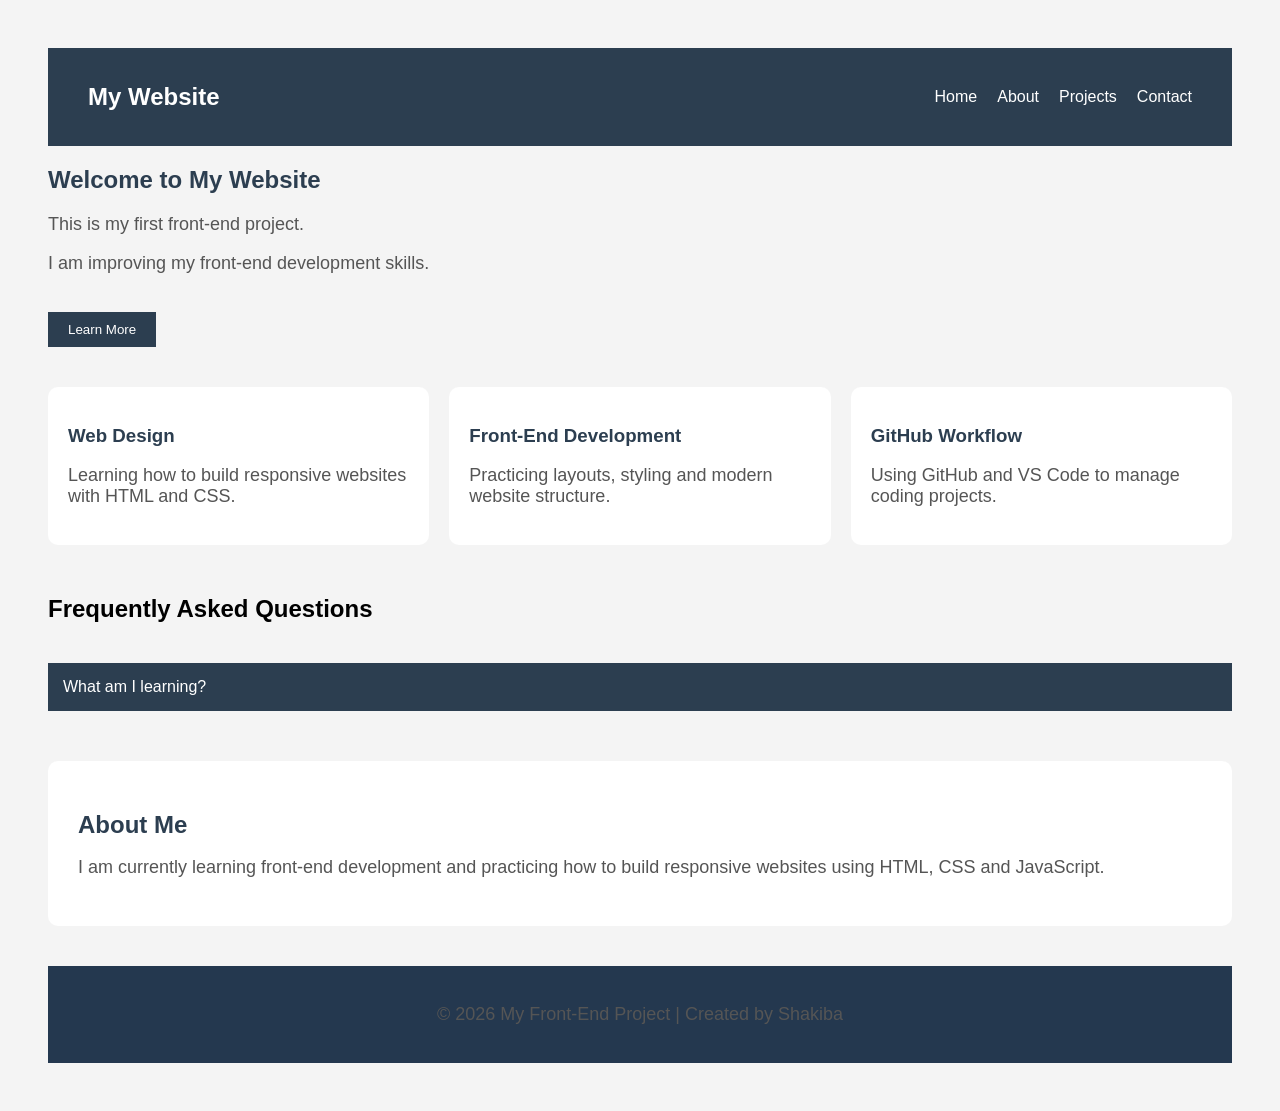
<file: index.html>
<!DOCTYPE html>
<html lang="en">
<head>
     <link rel="stylesheet" href="style.css">
    <meta charset="UTF-8">
    <meta name="viewport" content="width=device-width, initial-scale=1.0">
    <title>My Front-End Project</title>
</head>
<body>

  <body>

    <nav>
        <h2>My Website</h2>

        <ul>
            <li><a href="#">Home</a></li>
            <li><a href="#">About</a></li>
            <li><a href="#">Projects</a></li>
            <li><a href="#">Contact</a></li>
        </ul>
    </nav>

    <section>
        <h1>Welcome to My Website</h1>

        <p>This is my first front-end project.</p>
        <p>I am improving my front-end development skills.</p>

        <button class="btn">Learn More</button>
    </section>
    <section class="cards">

    <div class="card">
        <h3>Web Design</h3>
        <p>Learning how to build responsive websites with HTML and CSS.</p>
    </div>

    <div class="card">
        <h3>Front-End Development</h3>
        <p>Practicing layouts, styling and modern website structure.</p>
    </div>

    <div class="card">
        <h3>GitHub Workflow</h3>
        <p>Using GitHub and VS Code to manage coding projects.</p>
    </div>

</section>
<section class="faq">

    <h2>Frequently Asked Questions</h2>

    <div class="faq-item">
        <button class="faq-question">
            What am I learning?
        </button>

        <p class="faq-answer">
            I am learning HTML, CSS, JavaScript and responsive web design.
        </p>
    </div>

</section>
<section class="about">

    <h2>About Me</h2>

    <p>
        I am currently learning front-end development and practicing how to build responsive websites using HTML, CSS and JavaScript.
    </p>

</section>
<footer>
    <p>© 2026 My Front-End Project | Created by Shakiba</p>
</footer>


<script src="script.js"></script>

</body>
</html>
</file>
<file: style.css>
body {
    background-color: #f4f4f4;
    font-family: Arial, sans-serif;
    padding: 40px;
}

h1 {
    color: #2c3e50;
}

p {
    color: #555;
    font-size: 18px;
}
nav {
    display: flex;
    justify-content: space-between;
    align-items: center;
    background-color: #2c3e50;
    padding: 15px 40px;
}

nav h2 {
    color: white;
}

nav ul {
    display: flex;
    list-style: none;
    gap: 20px;
}

nav a {
    color: white;
    text-decoration: none;
}

button {
    margin-top: 20px;
    padding: 10px 20px;
    border: none;
    background-color: #2c3e50;
    color: white;
    cursor: pointer;
}
.cards {
    display: grid;
    grid-template-columns: repeat(3, 1fr);
    gap: 20px;
    margin-top: 40px;
}

.card {
    background-color: white;
    padding: 20px;
    border-radius: 10px;
}

.card h3 {
    margin-bottom: 10px;
    color: #2c3e50;
}
@media (max-width: 768px) {

    nav {
        flex-direction: column;
        gap: 15px;
    }

    nav ul {
        flex-direction: column;
        text-align: center;
        padding: 0;
    }

    .cards {
        grid-template-columns: 1fr;
    }

}
.faq {
    margin-top: 50px;
}

.faq-question {
    width: 100%;
    text-align: left;
    padding: 15px;
    font-size: 16px;
}

.faq-answer {
    display: none;
    background-color: white;
    padding: 15px;
    margin-top: 5px;
    

}
.about {
    background-color: white;
    padding: 30px;
    margin-top: 50px;
    border-radius: 10px;
}

.about h2 {
    margin-bottom: 15px;
    color: #2c3e50;
}
footer {
    background-color: #24384f;
    color: white;
    text-align: center;
    padding: 20px;
    margin-top: 40px;
}
@media (max-width: 768px) {

    nav {
        flex-direction: column;
        align-items: center;
    }

    .cards {
        flex-direction: column;
    }

    .card {
        width: 100%;
        margin-bottom: 20px;
    }

    h1 {
        font-size: 40px;
    }
}
</file>
